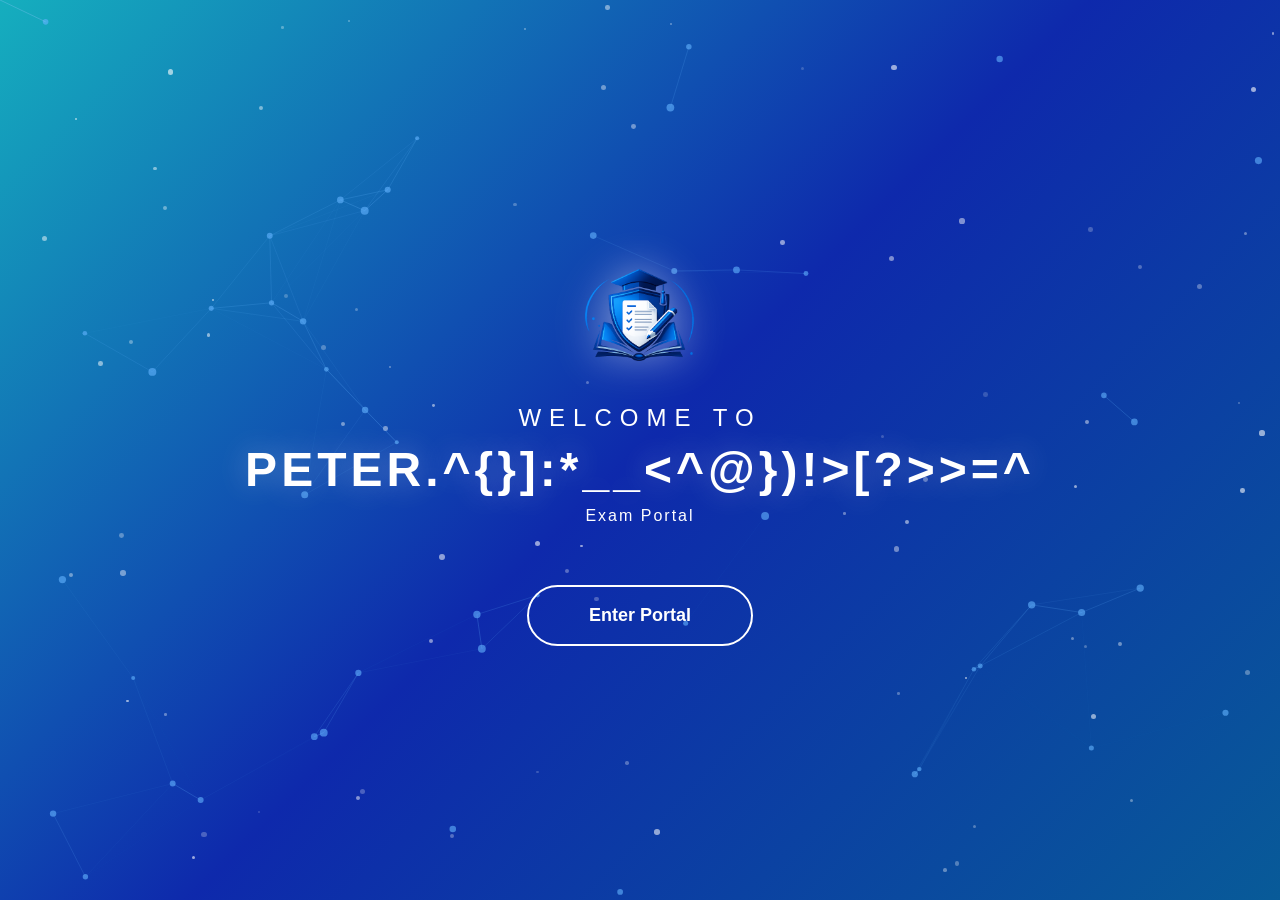
<file: index.html>
<!DOCTYPE html>
<html lang="en">
<head>
    <meta charset="UTF-8">
    <meta name="viewport" content="width=device-width, initial-scale=1.0">
    <title>School Portal - Student Examination System</title>
    <link rel="icon" type="image/png" href="assets/logo.png">
    <link rel="stylesheet" href="css/style.css">
    <link rel="stylesheet" href="css/animations.css">
</head>
<body>
    <!-- Welcome Screen -->
    <div id="welcome-screen" class="welcome-screen">
        <div class="welcome-content">
            <div class="logo-area">
                <div class="logo-icon">
                    <img src="assets/logo.png" alt="School Portal Logo" class="logo-img">
                </div>
                <h1 class="welcome-title">WELCOME TO</h1>
                <h2 class="welcome-subtitle">PETER HARVARD INT'L SCHOOLS</h2>
                <p class="welcome-description">Exam Portal</p>
            </div>
            <button id="enter-btn" class="enter-button">
                <span class="button-text">Enter Portal</span>
                <div class="button-glow"></div>
            </button>
        </div>
        <div class="particles-container" id="welcome-particles"></div>
    </div>

    <!-- Scanner Animation -->
    <div id="scanner-screen" class="scanner-screen hidden">
        <div class="scanner-container">
            <div class="scanner-ring ring-1"></div>
            <div class="scanner-ring ring-2"></div>
            <div class="scanner-ring ring-3"></div>
            <div class="scanner-center">
                <div class="scanner-core"></div>
            </div>
            <div class="scanner-particles" id="scanner-particles"></div>
        </div>
        <div class="scanner-text">
            <div class="scanner-label">SYSTEM ACCESS</div>
            <div class="scanner-percentage" id="scanner-percentage">0%</div>
        </div>
        <div class="scanner-light-rays"></div>
    </div>

    <script src="js/welcome.js"></script>
</body>
</html>
</file>
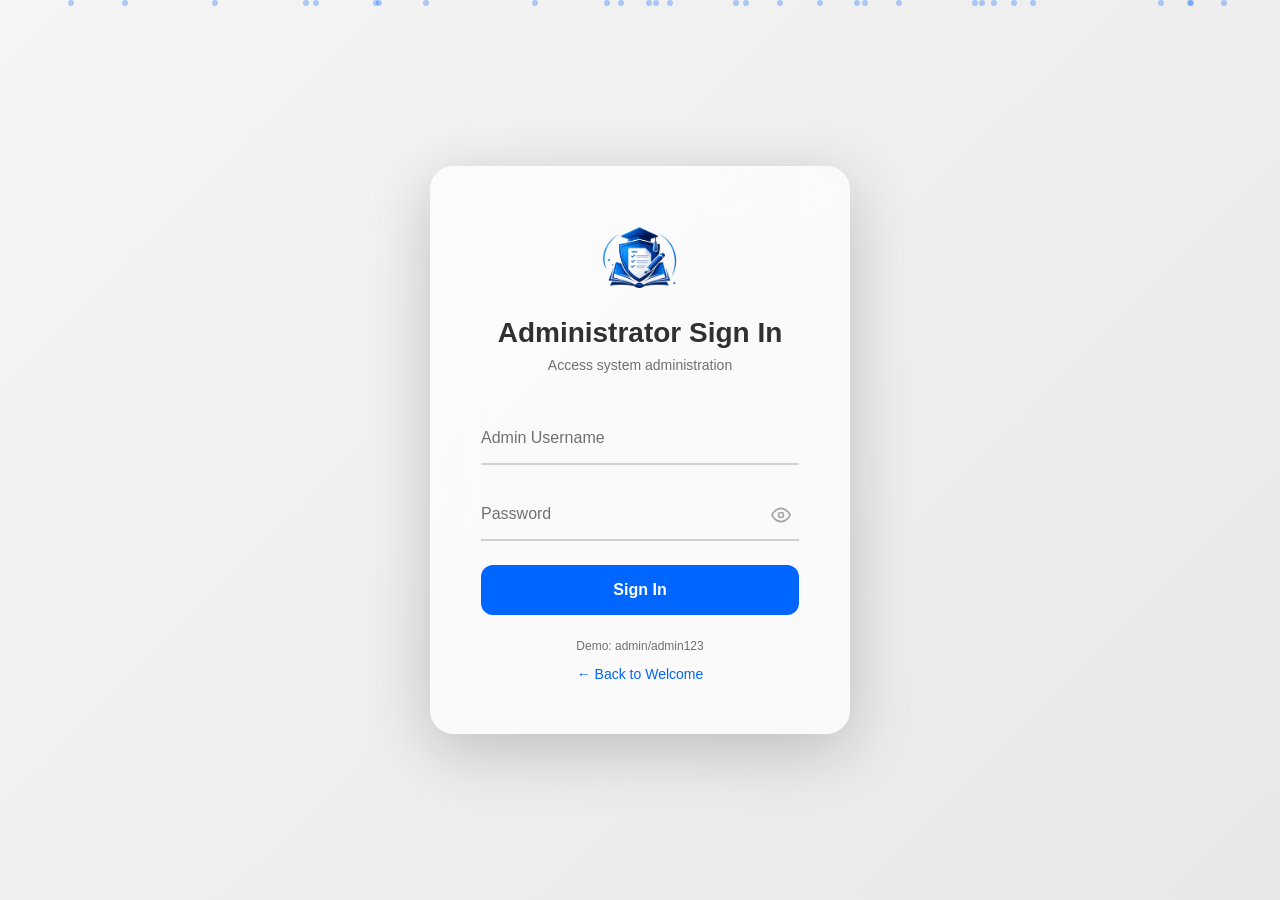
<file: admin-dashboard.html>
<!DOCTYPE html>
<html lang="en">
<head>
    <meta charset="UTF-8">
    <meta name="viewport" content="width=device-width, initial-scale=1.0">
    <title>Admin Dashboard - School Portal</title>
    <link rel="icon" type="image/png" href="assets/logo.png">
    <link rel="stylesheet" href="css/style.css">
    <link rel="stylesheet" href="css/dashboard.css">
    <link rel="stylesheet" href="css/animations.css">
</head>
<body>
    <div class="dashboard">
        <div class="dashboard-sidebar">
            <div class="sidebar-header">
                <div class="sidebar-logo">
                    <img src="assets/logo.png" alt="School Portal Logo" class="sidebar-logo-img">
                </div>
                <h3 class="sidebar-title">Admin Portal</h3>
            </div>
            <nav class="sidebar-nav">
                <div class="nav-item active" data-section="overview">
                    <span class="nav-icon">
                        <svg width="20" height="20" viewBox="0 0 24 24" fill="none" stroke="currentColor" stroke-width="2">
                            <rect x="3" y="3" width="18" height="18" rx="2" ry="2"></rect>
                            <line x1="3" y1="9" x2="21" y2="9"></line>
                            <line x1="9" y1="21" x2="9" y2="9"></line>
                        </svg>
                    </span>
                    <span class="nav-text">Overview</span>
                </div>
                <div class="nav-item" data-section="users">
                    <span class="nav-icon">
                        <svg width="20" height="20" viewBox="0 0 24 24" fill="none" stroke="currentColor" stroke-width="2">
                            <path d="M17 21v-2a4 4 0 0 0-4-4H5a4 4 0 0 0-4 4v2"></path>
                            <circle cx="9" cy="7" r="4"></circle>
                            <path d="M23 21v-2a4 4 0 0 0-3-3.87"></path>
                            <path d="M16 3.13a4 4 0 0 1 0 7.75"></path>
                        </svg>
                    </span>
                    <span class="nav-text">Users</span>
                </div>
                <div class="nav-item" data-section="teachers">
                    <span class="nav-icon">
                        <svg width="20" height="20" viewBox="0 0 24 24" fill="none" stroke="currentColor" stroke-width="2">
                            <path d="M17 21v-2a4 4 0 0 0-4-4H5a4 4 0 0 0-4 4v2"></path>
                            <circle cx="9" cy="7" r="4"></circle>
                            <path d="M23 21v-2a4 4 0 0 0-3-3.87"></path>
                            <path d="M16 3.13a4 4 0 0 1 0 7.75"></path>
                        </svg>
                    </span>
                    <span class="nav-text">Teachers</span>
                </div>
                <div class="nav-item" data-section="settings">
                    <span class="nav-icon">
                        <svg width="20" height="20" viewBox="0 0 24 24" fill="none" stroke="currentColor" stroke-width="2">
                            <circle cx="12" cy="12" r="3"></circle>
                            <path d="M19.4 15a1.65 1.65 0 0 0 .33 1.82l.06.06a2 2 0 0 1 0 2.83 2 2 0 0 1-2.83 0l-.06-.06a1.65 1.65 0 0 0-1.82-.33 1.65 1.65 0 0 0-1 1.51V21a2 2 0 0 1-2 2 2 2 0 0 1-2-2v-.09A1.65 1.65 0 0 0 9 19.4a1.65 1.65 0 0 0-1.82.33l-.06.06a2 2 0 0 1-2.83 0 2 2 0 0 1 0-2.83l.06-.06a1.65 1.65 0 0 0 .33-1.82 1.65 1.65 0 0 0-1.51-1H3a2 2 0 0 1-2-2 2 2 0 0 1 2-2h.09A1.65 1.65 0 0 0 4.6 9a1.65 1.65 0 0 0-.33-1.82l-.06-.06a2 2 0 0 1 0-2.83 2 2 0 0 1 2.83 0l.06.06a1.65 1.65 0 0 0 1.82.33H9a1.65 1.65 0 0 0 1-1.51V3a2 2 0 0 1 2-2 2 2 0 0 1 2 2v.09a1.65 1.65 0 0 0 1 1.51 1.65 1.65 0 0 0 1.82-.33l.06-.06a2 2 0 0 1 2.83 0 2 2 0 0 1 0 2.83l-.06.06a1.65 1.65 0 0 0-.33 1.82A1.65 1.65 0 0 0 19.4 15z"></path>
                        </svg>
                    </span>
                    <span class="nav-text">Settings</span>
                </div>
                <div class="nav-item" data-section="backup">
                    <span class="nav-icon">
                        <svg width="20" height="20" viewBox="0 0 24 24" fill="none" stroke="currentColor" stroke-width="2">
                            <path d="M19 21H5a2 2 0 0 1-2-2V5a2 2 0 0 1 2-2h11l5 5v11a2 2 0 0 1-2 2z"></path>
                            <polyline points="17 21 17 13 7 13 7 21"></polyline>
                            <polyline points="7 3 7 8 15 8"></polyline>
                        </svg>
                    </span>
                    <span class="nav-text">Backup</span>
                </div>
            </nav>
            <div class="sidebar-footer">
                <div class="user-info">
                    <div class="user-avatar">
                        <svg width="20" height="20" viewBox="0 0 24 24" fill="none" stroke="currentColor" stroke-width="2">
                            <circle cx="12" cy="12" r="3"></circle>
                            <path d="M19.4 15a1.65 1.65 0 0 0 .33 1.82l.06.06a2 2 0 0 1 0 2.83 2 2 0 0 1-2.83 0l-.06-.06a1.65 1.65 0 0 0-1.82-.33 1.65 1.65 0 0 0-1 1.51V21a2 2 0 0 1-2 2 2 2 0 0 1-2-2v-.09A1.65 1.65 0 0 0 9 19.4a1.65 1.65 0 0 0-1.82.33l-.06.06a2 2 0 0 1-2.83 0 2 2 0 0 1 0-2.83l.06-.06a1.65 1.65 0 0 0 .33-1.82 1.65 1.65 0 0 0-1.51-1H3a2 2 0 0 1-2-2 2 2 0 0 1 2-2h.09A1.65 1.65 0 0 0 4.6 9a1.65 1.65 0 0 0-.33-1.82l-.06-.06a2 2 0 0 1 0-2.83 2 2 0 0 1 2.83 0l.06.06a1.65 1.65 0 0 0 1.82.33H9a1.65 1.65 0 0 0 1-1.51V3a2 2 0 0 1 2-2 2 2 0 0 1 2 2v.09a1.65 1.65 0 0 0 1 1.51 1.65 1.65 0 0 0 1.82-.33l.06-.06a2 2 0 0 1 2.83 0 2 2 0 0 1 0 2.83l-.06.06a1.65 1.65 0 0 0-.33 1.82A1.65 1.65 0 0 0 19.4 15z"></path>
                        </svg>
                    </div>
                    <div class="user-details">
                        <p class="user-name">Administrator</p>
                        <p class="user-role">Admin</p>
                    </div>
                </div>
                <button class="logout-button" id="admin-logout">
                    <span class="logout-icon">
                        <svg width="16" height="16" viewBox="0 0 24 24" fill="none" stroke="currentColor" stroke-width="2">
                            <path d="M9 21H5a2 2 0 0 1-2-2V5a2 2 0 0 1 2-2h4"></path>
                            <polyline points="16 17 21 12 16 7"></polyline>
                            <line x1="21" y1="12" x2="9" y2="12"></line>
                        </svg>
                    </span>
                    <span>Logout</span>
                </button>
            </div>
        </div>
        <div class="dashboard-main">
            <div class="dashboard-header">
                <h1 class="page-title" id="admin-page-title">Overview</h1>
            </div>
            <div class="dashboard-content" id="admin-content">
                <!-- Overview Section -->
                <div class="content-section active" id="admin-overview-section">
                    <div class="stats-grid">
                        <div class="stat-card">
                            <div class="stat-icon users-icon">
                                <svg width="24" height="24" viewBox="0 0 24 24" fill="none" stroke="currentColor" stroke-width="2">
                                    <path d="M17 21v-2a4 4 0 0 0-4-4H5a4 4 0 0 0-4 4v2"></path>
                                    <circle cx="9" cy="7" r="4"></circle>
                                    <path d="M23 21v-2a4 4 0 0 0-3-3.87"></path>
                                    <path d="M16 3.13a4 4 0 0 1 0 7.75"></path>
                                </svg>
                            </div>
                            <div class="stat-content">
                                <h3 class="stat-value" id="total-users">0</h3>
                                <p class="stat-label">Total Users</p>
                            </div>
                        </div>
                        <div class="stat-card">
                            <div class="stat-icon teachers-icon">
                                <svg width="24" height="24" viewBox="0 0 24 24" fill="none" stroke="currentColor" stroke-width="2">
                                    <path d="M17 21v-2a4 4 0 0 0-4-4H5a4 4 0 0 0-4 4v2"></path>
                                    <circle cx="9" cy="7" r="4"></circle>
                                    <path d="M23 21v-2a4 4 0 0 0-3-3.87"></path>
                                    <path d="M16 3.13a4 4 0 0 1 0 7.75"></path>
                                </svg>
                            </div>
                            <div class="stat-content">
                                <h3 class="stat-value" id="total-teachers">0</h3>
                                <p class="stat-label">Teachers</p>
                            </div>
                        </div>
                        <div class="stat-card">
                            <div class="stat-icon students-admin-icon">
                                <svg width="24" height="24" viewBox="0 0 24 24" fill="none" stroke="currentColor" stroke-width="2">
                                    <path d="M17 21v-2a4 4 0 0 0-4-4H5a4 4 0 0 0-4 4v2"></path>
                                    <circle cx="9" cy="7" r="4"></circle>
                                </svg>
                            </div>
                            <div class="stat-content">
                                <h3 class="stat-value" id="total-students-admin">0</h3>
                                <p class="stat-label">Students</p>
                            </div>
                        </div>
                        <div class="stat-card">
                            <div class="stat-icon exams-admin-icon">
                                <svg width="24" height="24" viewBox="0 0 24 24" fill="none" stroke="currentColor" stroke-width="2">
                                    <path d="M14 2H6a2 2 0 0 0-2 2v16a2 2 0 0 0 2 2h12a2 2 0 0 0 2-2V8z"></path>
                                    <polyline points="14 2 14 8 20 8"></polyline>
                                    <line x1="16" y1="13" x2="8" y2="13"></line>
                                    <line x1="16" y1="17" x2="8" y2="17"></line>
                                    <polyline points="10 9 9 9 8 9"></polyline>
                                </svg>
                            </div>
                            <div class="stat-content">
                                <h3 class="stat-value" id="total-exams-admin">0</h3>
                                <p class="stat-label">Total Exams</p>
                            </div>
                        </div>
                    </div>
                </div>
                <!-- Users Section -->
                <div class="content-section" id="admin-users-section">
                    <div class="section-header">
                        <h2>All Users</h2>
                    </div>
                    <div class="table-container">
                        <table class="data-table">
                            <thead>
                                <tr>
                                    <th>Username</th>
                                    <th>Role</th>
                                    <th>Status</th>
                                    <th>Actions</th>
                                </tr>
                            </thead>
                            <tbody id="users-table-body"></tbody>
                        </table>
                    </div>
                </div>
                <!-- Teachers Section -->
                <div class="content-section" id="admin-teachers-section">
                    <div class="section-header">
                        <h2>Teacher Accounts</h2>
                        <button class="primary-button" id="add-teacher-btn">Add Teacher</button>
                    </div>
                    <div class="table-container">
                        <table class="data-table">
                            <thead>
                                <tr>
                                    <th>Username</th>
                                    <th>Email</th>
                                    <th>Created</th>
                                    <th>Actions</th>
                                </tr>
                            </thead>
                            <tbody id="teachers-table-body"></tbody>
                        </table>
                    </div>
                </div>
                <!-- Settings Section -->
                <div class="content-section" id="admin-settings-section">
                    <div class="section-header">
                        <h2>System Settings</h2>
                    </div>
                    <div class="settings-form">
                        <div class="setting-group">
                            <label>System Name</label>
                            <input type="text" class="setting-input" value="School Portal">
                        </div>
                        <div class="setting-group">
                            <label>Default Exam Duration (minutes)</label>
                            <input type="number" class="setting-input" value="60">
                        </div>
                        <div class="setting-group">
                            <label>Passing Score (%)</label>
                            <input type="number" class="setting-input" value="50">
                        </div>
                        <button class="primary-button">Save Settings</button>
                    </div>
                </div>
                <!-- Backup Section -->
                <div class="content-section" id="admin-backup-section">
                    <div class="section-header">
                        <h2>Backup & Restore</h2>
                    </div>
                    <div class="backup-actions">
                        <button class="primary-button" id="backup-btn">Create Backup</button>
                        <button class="secondary-button" id="restore-btn">Restore Backup</button>
                    </div>
                    <div class="backup-info">
                        <p>Last backup: Never</p>
                    </div>
                </div>
            </div>
        </div>
    </div>

    <!-- Modal Container -->
    <div id="modal-container" class="modal-container hidden">
        <div class="modal-overlay"></div>
        <div class="modal-content" id="modal-content"></div>
    </div>

    <script src="js/database.js"></script>
    <script src="js/admin-dashboard.js"></script>
</body>
</html>
</file>
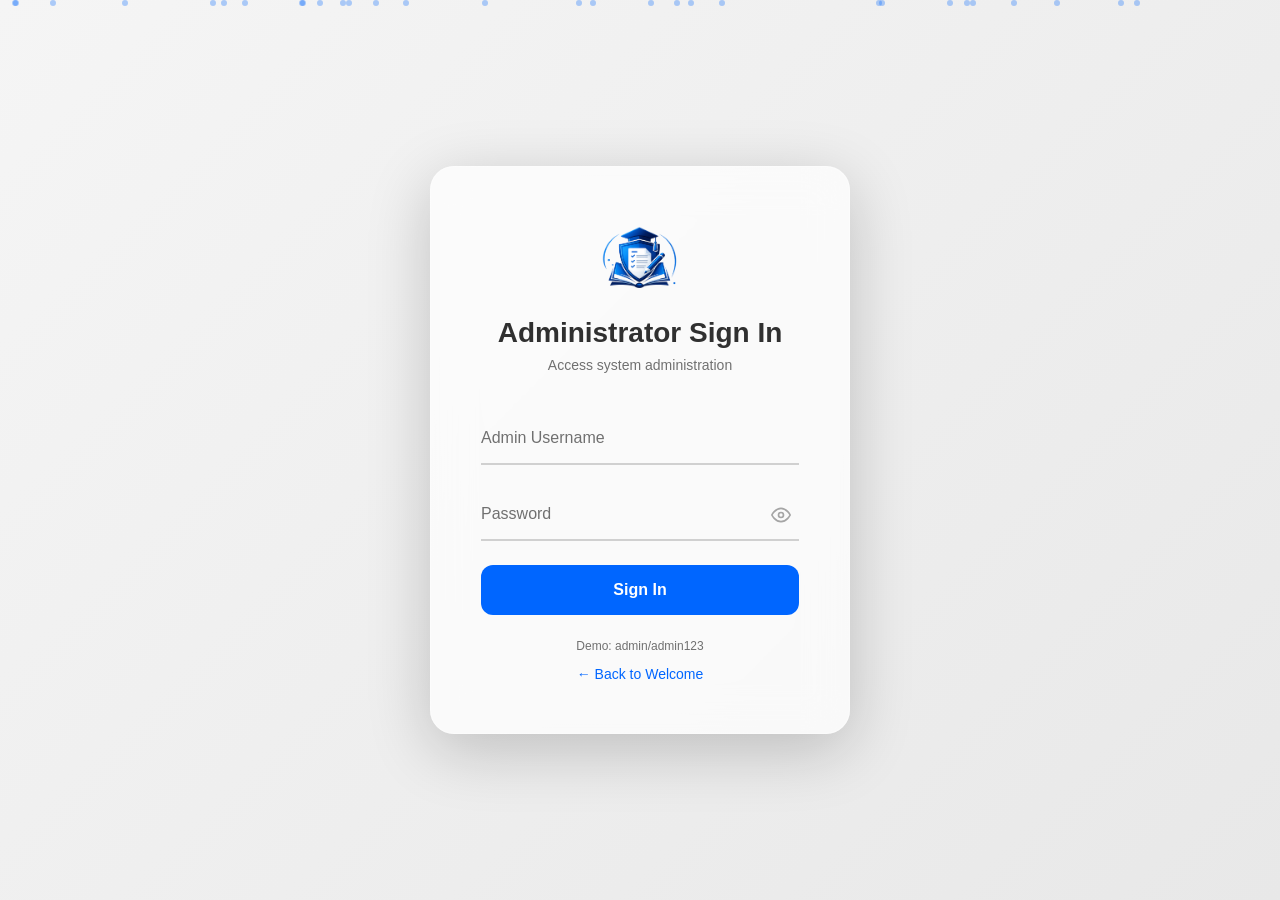
<file: admin-login.html>
<!DOCTYPE html>
<html lang="en">
<head>
    <meta charset="UTF-8">
    <meta name="viewport" content="width=device-width, initial-scale=1.0">
    <title>Admin Login - School Portal</title>
    <link rel="icon" type="image/png" href="assets/logo.png">
    <link rel="stylesheet" href="css/style.css">
    <link rel="stylesheet" href="css/animations.css">
</head>
<body>
    <div class="login-screen">
        <div class="login-background">
            <div class="login-particles" id="login-particles"></div>
        </div>
        <div class="login-card">
            <div class="login-header">
                <div class="login-logo">
                    <img src="assets/logo.png" alt="School Portal Logo" class="login-logo-img">
                </div>
                <h2 class="login-title">Administrator Sign In</h2>
                <p class="login-subtitle">Access system administration</p>
            </div>
            <form id="login-form" class="login-form">
                <div class="input-group">
                    <input type="text" id="username" class="input-field" placeholder=" " required>
                    <label class="input-label">Admin Username</label>
                    <div class="input-underline"></div>
                </div>
                <div class="input-group">
                    <input type="password" id="password" class="input-field" placeholder=" " required>
                    <label class="input-label">Password</label>
                    <div class="input-underline"></div>
                    <button type="button" class="show-password-btn" onclick="togglePassword('password')">
                        <svg width="20" height="20" viewBox="0 0 24 24" fill="none" stroke="currentColor" stroke-width="2">
                            <path d="M1 12s4-8 11-8 11 8 11 8-4 8-11 8-11-8-11-8z"></path>
                            <circle cx="12" cy="12" r="3"></circle>
                        </svg>
                    </button>
                </div>
                <button type="submit" class="login-button">
                    <span class="button-text">Sign In</span>
                    <div class="button-loader"></div>
                    <div class="button-ripple"></div>
                </button>
            </form>
            <div class="login-footer">
                <p class="demo-credentials">Demo: admin/admin123</p>
                <a href="index.html" class="back-link">← Back to Welcome</a>
            </div>
        </div>
    </div>

    <script src="js/database.js"></script>
    <script src="js/admin-login.js"></script>
</body>
</html>
</file>
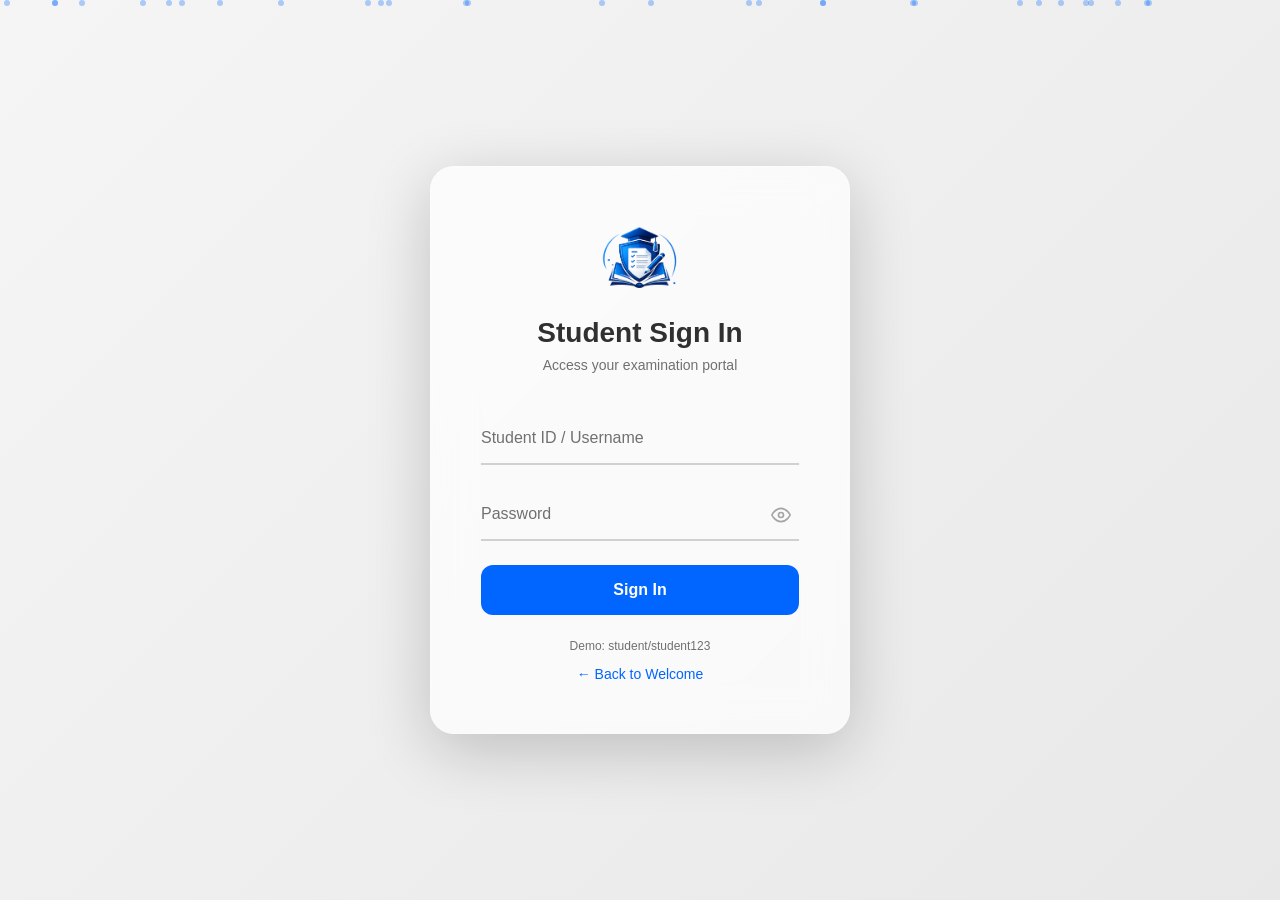
<file: exam.html>
<!DOCTYPE html>
<html lang="en">
<head>
    <meta charset="UTF-8">
    <meta name="viewport" content="width=device-width, initial-scale=1.0">
    <title>Examination - School Portal</title>
    <link rel="stylesheet" href="css/style.css">
    <link rel="stylesheet" href="css/dashboard.css">
    <link rel="stylesheet" href="css/animations.css">
</head>
<body>
    <div class="exam-interface">
        <div class="exam-header">
            <div class="exam-info">
                <h2 class="exam-title" id="current-exam-title">Exam Title</h2>
                <p class="exam-subject" id="current-exam-subject">Subject</p>
            </div>
            <div class="exam-timer">
                <span class="timer-icon">⏱️</span>
                <span class="timer-display" id="exam-timer">00:00:00</span>
            </div>
            <button class="submit-exam-button" id="submit-exam-btn">Submit Exam</button>
        </div>
        <div class="exam-body">
            <div class="question-area">
                <div class="question-header">
                    <span class="question-number" id="current-question-number">Question 1</span>
                    <span class="question-progress" id="question-progress">1/10</span>
                </div>
                <div class="question-content">
                    <p class="question-text" id="question-text">Question text goes here?</p>
                </div>
                <div class="options-container" id="options-container"></div>
            </div>
            <div class="question-nav">
                <div class="nav-buttons">
                    <button class="nav-button prev-button" id="prev-question">Previous</button>
                    <button class="nav-button next-button" id="next-question">Next</button>
                </div>
                <div class="question-palette" id="question-palette"></div>
            </div>
        </div>
    </div>

    <!-- Submit Confirmation Modal -->
    <div id="modal-container" class="modal-container hidden">
        <div class="modal-overlay"></div>
        <div class="modal-content" id="modal-content"></div>
    </div>

    <script src="js/database.js"></script>
    <script src="js/exam.js"></script>
</body>
</html>
</file>
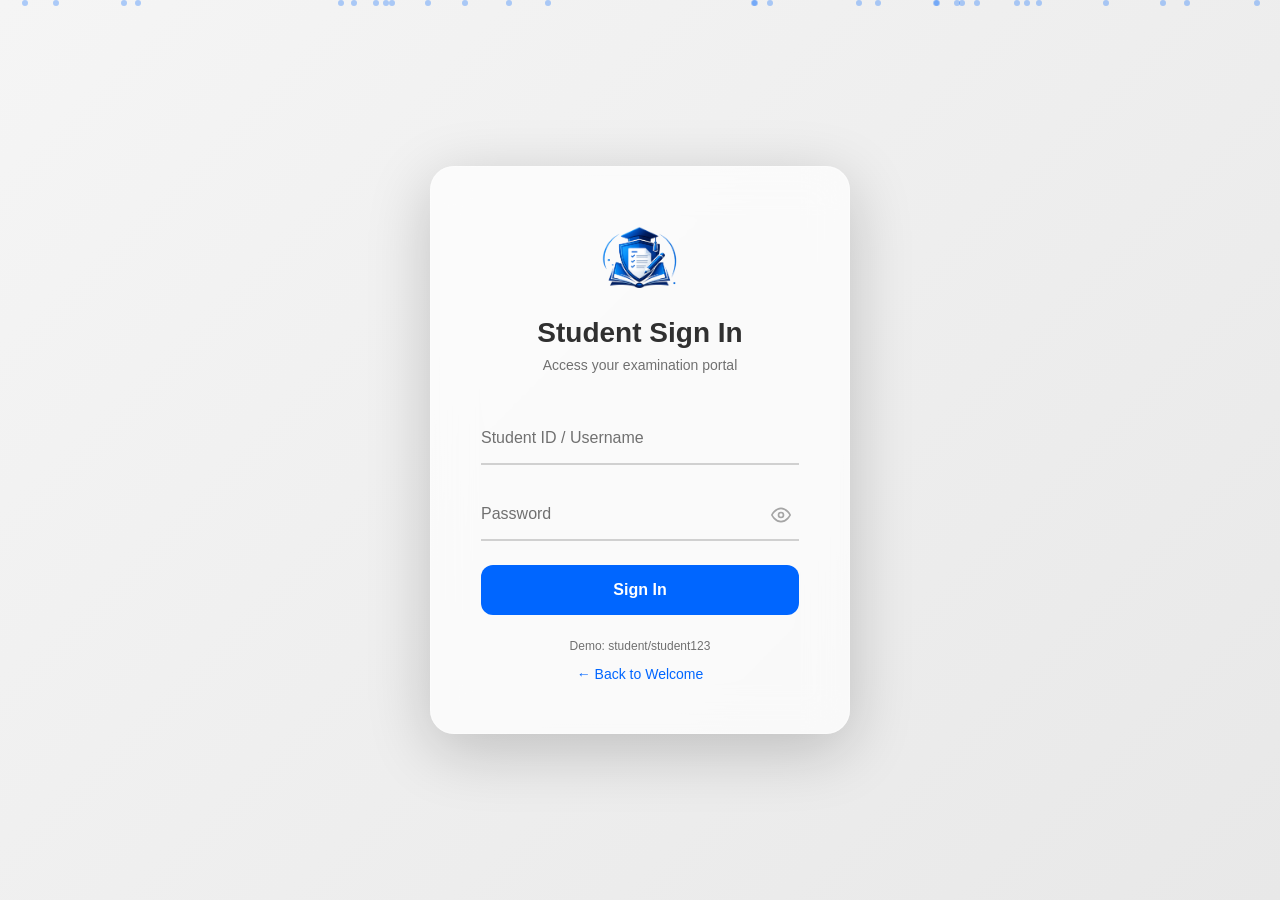
<file: student-dashboard.html>
<!DOCTYPE html>
<html lang="en">
<head>
    <meta charset="UTF-8">
    <meta name="viewport" content="width=device-width, initial-scale=1.0">
    <title>Student Dashboard - School Portal</title>
    <link rel="icon" type="image/png" href="assets/logo.png">
    <link rel="stylesheet" href="css/style.css">
    <link rel="stylesheet" href="css/dashboard.css">
    <link rel="stylesheet" href="css/animations.css">
</head>
<body>
    <div class="student-dashboard">
        <div class="student-header">
            <div class="student-logo">
                <img src="assets/logo.png" alt="School Portal Logo" class="student-logo-img">
            </div>
            <h1 class="student-title">Student Portal</h1>
            <div class="student-user">
                <span class="student-avatar">
                    <svg width="20" height="20" viewBox="0 0 24 24" fill="none" stroke="currentColor" stroke-width="2">
                        <path d="M20 21v-2a4 4 0 0 0-4-4H8a4 4 0 0 0-4 4v2"></path>
                        <circle cx="12" cy="7" r="4"></circle>
                    </svg>
                </span>
                <span class="student-name" id="student-name">Student</span>
                <button class="logout-button-small" id="student-logout">Logout</button>
            </div>
        </div>
        <div class="student-content">
            <div class="student-welcome">
                <h2>Welcome back!</h2>
                <p>Ready to take your examinations?</p>
            </div>
            <div class="student-sections">
                <div class="student-section">
                    <h3>Available Exams</h3>
                    <div class="exams-list" id="student-exams-list">
                        <div class="no-exams">
                            <p>No available exams at the moment</p>
                        </div>
                    </div>
                </div>
                <div class="student-section">
                    <h3>Recent Results</h3>
                    <div class="results-list" id="student-results-list">
                        <div class="no-results">
                            <p>No results yet</p>
                        </div>
                    </div>
                </div>
            </div>
        </div>
    </div>

    <!-- Modal Container -->
    <div id="modal-container" class="modal-container hidden">
        <div class="modal-overlay"></div>
        <div class="modal-content" id="modal-content"></div>
    </div>

    <script src="js/database.js"></script>
    <script src="js/student-dashboard.js"></script>
</body>
</html>
</file>
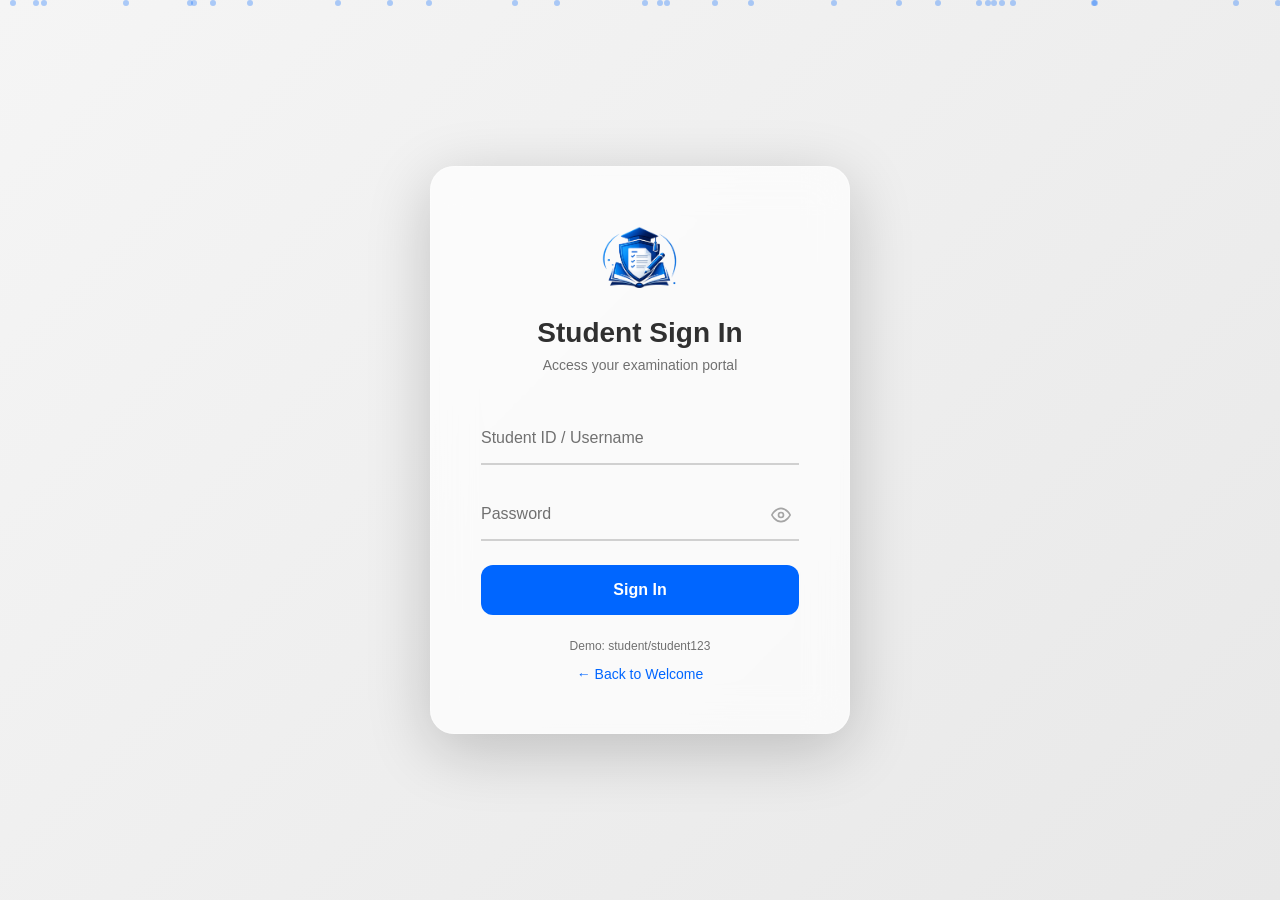
<file: student-login.html>
<!DOCTYPE html>
<html lang="en">
<head>
    <meta charset="UTF-8">
    <meta name="viewport" content="width=device-width, initial-scale=1.0">
    <title>Student Login - School Portal</title>
    <link rel="icon" type="image/png" href="assets/logo.png">
    <link rel="stylesheet" href="css/style.css">
    <link rel="stylesheet" href="css/animations.css">
</head>
<body>
    <div class="login-screen">
        <div class="login-background">
            <div class="login-particles" id="login-particles"></div>
        </div>
        <div class="login-card">
            <div class="login-header">
                <div class="login-logo">
                    <img src="assets/logo.png" alt="School Portal Logo" class="login-logo-img">
                </div>
                <h2 class="login-title">Student Sign In</h2>
                <p class="login-subtitle">Access your examination portal</p>
            </div>
            <form id="login-form" class="login-form">
                <div class="input-group">
                    <input type="text" id="username" class="input-field" placeholder=" " required>
                    <label class="input-label">Student ID / Username</label>
                    <div class="input-underline"></div>
                </div>
                <div class="input-group">
                    <input type="password" id="password" class="input-field" placeholder=" " required>
                    <label class="input-label">Password</label>
                    <div class="input-underline"></div>
                    <button type="button" class="show-password-btn" onclick="togglePassword('password')">
                        <svg width="20" height="20" viewBox="0 0 24 24" fill="none" stroke="currentColor" stroke-width="2">
                            <path d="M1 12s4-8 11-8 11 8 11 8-4 8-11 8-11-8-11-8z"></path>
                            <circle cx="12" cy="12" r="3"></circle>
                        </svg>
                    </button>
                </div>
                <button type="submit" class="login-button">
                    <span class="button-text">Sign In</span>
                    <div class="button-loader"></div>
                    <div class="button-ripple"></div>
                </button>
            </form>
            <div class="login-footer">
                <p class="demo-credentials">Demo: student/student123</p>
                <a href="index.html" class="back-link">← Back to Welcome</a>
            </div>
        </div>
    </div>

    <script src="js/database.js"></script>
    <script src="js/student-login.js"></script>
</body>
</html>
</file>
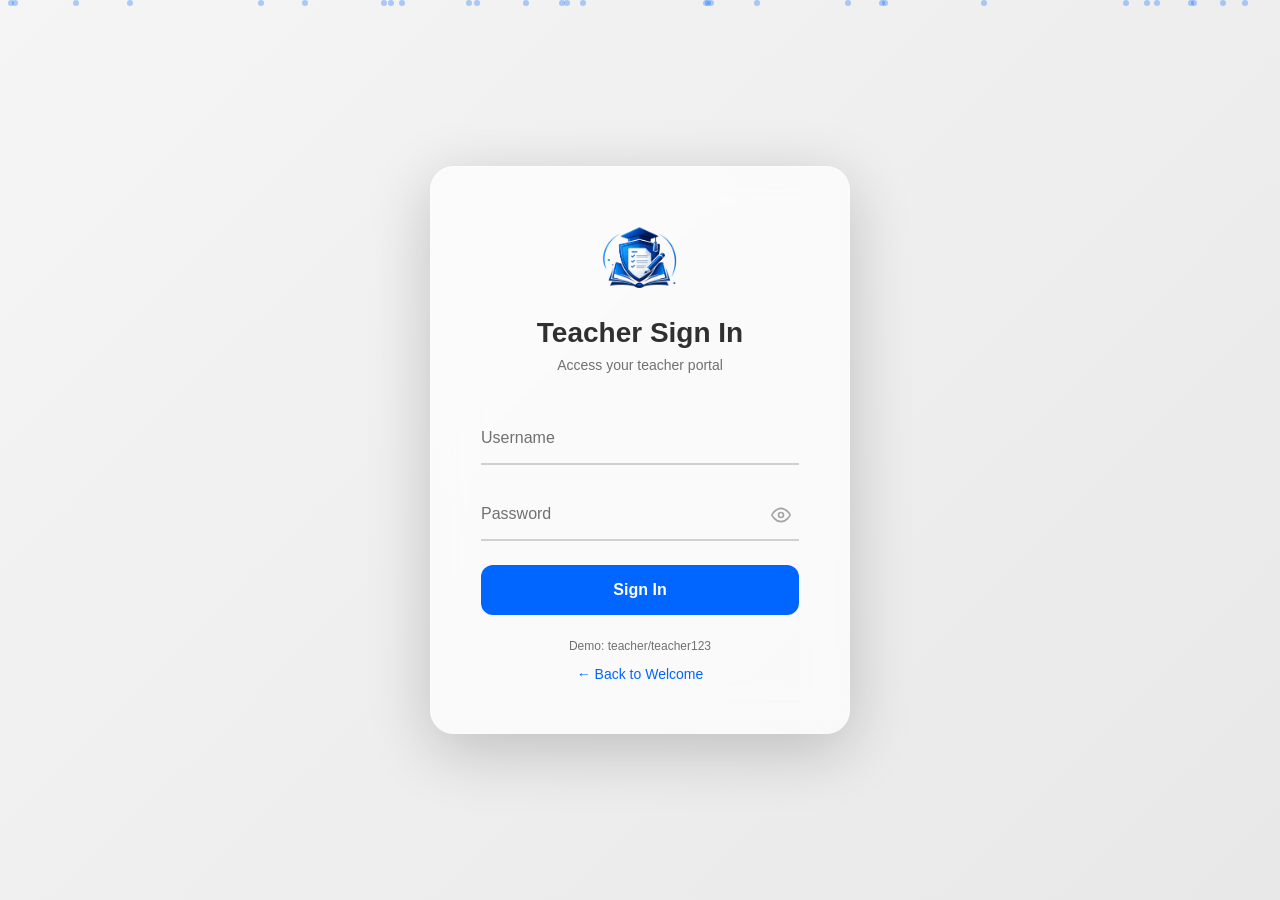
<file: teacher-dashboard.html>
<!DOCTYPE html>
<html lang="en">
<head>
    <meta charset="UTF-8">
    <meta name="viewport" content="width=device-width, initial-scale=1.0">
    <title>Teacher Dashboard - School Portal</title>
    <link rel="icon" type="image/png" href="assets/logo.png">
    <link rel="stylesheet" href="css/style.css">
    <link rel="stylesheet" href="css/dashboard.css">
    <link rel="stylesheet" href="css/animations.css">
</head>
<body>
    <div class="dashboard">
        <div class="dashboard-sidebar">
            <div class="sidebar-header">
                <div class="sidebar-logo">
                    <img src="assets/logo.png" alt="School Portal Logo" class="sidebar-logo-img">
                </div>
                <h3 class="sidebar-title">School Portal</h3>
            </div>
            <nav class="sidebar-nav">
                <div class="nav-item active" data-section="dashboard">
                    <span class="nav-icon">
                        <svg width="20" height="20" viewBox="0 0 24 24" fill="none" stroke="currentColor" stroke-width="2">
                            <rect x="3" y="3" width="18" height="18" rx="2" ry="2"></rect>
                            <line x1="3" y1="9" x2="21" y2="9"></line>
                            <line x1="9" y1="21" x2="9" y2="9"></line>
                        </svg>
                    </span>
                    <span class="nav-text">Dashboard</span>
                </div>
                <div class="nav-item" data-section="students">
                    <span class="nav-icon">
                        <svg width="20" height="20" viewBox="0 0 24 24" fill="none" stroke="currentColor" stroke-width="2">
                            <path d="M17 21v-2a4 4 0 0 0-4-4H5a4 4 0 0 0-4 4v2"></path>
                            <circle cx="9" cy="7" r="4"></circle>
                            <path d="M23 21v-2a4 4 0 0 0-3-3.87"></path>
                            <path d="M16 3.13a4 4 0 0 1 0 7.75"></path>
                        </svg>
                    </span>
                    <span class="nav-text">Students</span>
                </div>
                <div class="nav-item" data-section="exams">
                    <span class="nav-icon">
                        <svg width="20" height="20" viewBox="0 0 24 24" fill="none" stroke="currentColor" stroke-width="2">
                            <path d="M14 2H6a2 2 0 0 0-2 2v16a2 2 0 0 0 2 2h12a2 2 0 0 0 2-2V8z"></path>
                            <polyline points="14 2 14 8 20 8"></polyline>
                            <line x1="16" y1="13" x2="8" y2="13"></line>
                            <line x1="16" y1="17" x2="8" y2="17"></line>
                            <polyline points="10 9 9 9 8 9"></polyline>
                        </svg>
                    </span>
                    <span class="nav-text">Examinations</span>
                </div>
                <div class="nav-item" data-section="monitoring">
                    <span class="nav-icon">
                        <svg width="20" height="20" viewBox="0 0 24 24" fill="none" stroke="currentColor" stroke-width="2">
                            <path d="M1 12s4-8 11-8 11 8 11 8-4 8-11 8-11-8-11-8z"></path>
                            <circle cx="12" cy="12" r="3"></circle>
                        </svg>
                    </span>
                    <span class="nav-text">Live Monitor</span>
                </div>
                <div class="nav-item" data-section="results">
                    <span class="nav-icon">
                        <svg width="20" height="20" viewBox="0 0 24 24" fill="none" stroke="currentColor" stroke-width="2">
                            <line x1="18" y1="20" x2="18" y2="10"></line>
                            <line x1="12" y1="20" x2="12" y2="4"></line>
                            <line x1="6" y1="20" x2="6" y2="14"></line>
                        </svg>
                    </span>
                    <span class="nav-text">Results</span>
                </div>
            </nav>
            <div class="sidebar-footer">
                <div class="user-info">
                    <div class="user-avatar">
                        <svg width="20" height="20" viewBox="0 0 24 24" fill="none" stroke="currentColor" stroke-width="2">
                            <path d="M17 21v-2a4 4 0 0 0-4-4H5a4 4 0 0 0-4 4v2"></path>
                            <circle cx="9" cy="7" r="4"></circle>
                            <path d="M23 21v-2a4 4 0 0 0-3-3.87"></path>
                            <path d="M16 3.13a4 4 0 0 1 0 7.75"></path>
                        </svg>
                    </div>
                    <div class="user-details">
                        <p class="user-name" id="teacher-name">Teacher</p>
                        <p class="user-role">Teacher</p>
                    </div>
                </div>
                <button class="logout-button" id="teacher-logout">
                    <span class="logout-icon">
                        <svg width="16" height="16" viewBox="0 0 24 24" fill="none" stroke="currentColor" stroke-width="2">
                            <path d="M9 21H5a2 2 0 0 1-2-2V5a2 2 0 0 1 2-2h4"></path>
                            <polyline points="16 17 21 12 16 7"></polyline>
                            <line x1="21" y1="12" x2="9" y2="12"></line>
                        </svg>
                    </span>
                    <span>Logout</span>
                </button>
            </div>
        </div>
        <div class="dashboard-main">
            <div class="dashboard-header">
                <h1 class="page-title" id="teacher-page-title">Dashboard</h1>
                <div class="header-actions">
                    <div class="network-info" id="network-info">
                        <svg width="16" height="16" viewBox="0 0 24 24" fill="none" stroke="currentColor" stroke-width="2">
                            <rect x="2" y="2" width="20" height="8" rx="2" ry="2"></rect>
                            <rect x="2" y="14" width="20" height="8" rx="2" ry="2"></rect>
                            <line x1="6" y1="6" x2="6.01" y2="6"></line>
                            <line x1="6" y1="18" x2="6.01" y2="18"></line>
                        </svg>
                        <span id="network-path">http://localhost:3000</span>
                    </div>
                    <button class="action-button notification-btn">
                        <svg width="20" height="20" viewBox="0 0 24 24" fill="none" stroke="currentColor" stroke-width="2">
                            <path d="M18 8A6 6 0 0 0 6 8c0 7-3 9-3 9h18s-3-2-3-9"></path>
                            <path d="M13.73 21a2 2 0 0 1-3.46 0"></path>
                        </svg>
                        <span class="notification-badge">3</span>
                    </button>
                </div>
            </div>
            <div class="dashboard-content" id="teacher-content">
                <!-- Dashboard Section -->
                <div class="content-section active" id="teacher-dashboard-section">
                    <div class="stats-grid">
                        <div class="stat-card">
                            <div class="stat-icon students-icon">
                                <svg width="24" height="24" viewBox="0 0 24 24" fill="none" stroke="currentColor" stroke-width="2">
                                    <path d="M17 21v-2a4 4 0 0 0-4-4H5a4 4 0 0 0-4 4v2"></path>
                                    <circle cx="9" cy="7" r="4"></circle>
                                    <path d="M23 21v-2a4 4 0 0 0-3-3.87"></path>
                                    <path d="M16 3.13a4 4 0 0 1 0 7.75"></path>
                                </svg>
                            </div>
                            <div class="stat-content">
                                <h3 class="stat-value" id="total-students">0</h3>
                                <p class="stat-label">Total Students</p>
                            </div>
                        </div>
                        <div class="stat-card">
                            <div class="stat-icon exams-icon">
                                <svg width="24" height="24" viewBox="0 0 24 24" fill="none" stroke="currentColor" stroke-width="2">
                                    <path d="M14 2H6a2 2 0 0 0-2 2v16a2 2 0 0 0 2 2h12a2 2 0 0 0 2-2V8z"></path>
                                    <polyline points="14 2 14 8 20 8"></polyline>
                                    <line x1="16" y1="13" x2="8" y2="13"></line>
                                    <line x1="16" y1="17" x2="8" y2="17"></line>
                                    <polyline points="10 9 9 9 8 9"></polyline>
                                </svg>
                            </div>
                            <div class="stat-content">
                                <h3 class="stat-value" id="total-exams">0</h3>
                                <p class="stat-label">Total Exams</p>
                            </div>
                        </div>
                        <div class="stat-card">
                            <div class="stat-icon active-icon">
                                <svg width="24" height="24" viewBox="0 0 24 24" fill="none" stroke="currentColor" stroke-width="2">
                                    <circle cx="12" cy="12" r="10"></circle>
                                    <circle cx="12" cy="12" r="3"></circle>
                                </svg>
                            </div>
                            <div class="stat-content">
                                <h3 class="stat-value" id="active-exams">0</h3>
                                <p class="stat-label">Active Exams</p>
                            </div>
                        </div>
                        <div class="stat-card">
                            <div class="stat-icon submitted-icon">
                                <svg width="24" height="24" viewBox="0 0 24 24" fill="none" stroke="currentColor" stroke-width="2">
                                    <polyline points="20 6 9 17 4 12"></polyline>
                                </svg>
                            </div>
                            <div class="stat-content">
                                <h3 class="stat-value" id="submitted-exams">0</h3>
                                <p class="stat-label">Submitted Exams</p>
                            </div>
                        </div>
                    </div>
                </div>
                <!-- Students Section -->
                <div class="content-section" id="teacher-students-section">
                    <div class="section-header">
                        <h2>Student Management</h2>
                        <button class="primary-button" id="add-student-btn">Add Student</button>
                    </div>
                    <div class="search-bar">
                        <input type="text" class="search-input" id="student-search" placeholder="Search students...">
                    </div>
                    <div class="table-container">
                        <table class="data-table">
                            <thead>
                                <tr>
                                    <th>ID</th>
                                    <th>Name</th>
                                    <th>Email</th>
                                    <th>Class</th>
                                    <th>Actions</th>
                                </tr>
                            </thead>
                            <tbody id="students-table-body"></tbody>
                        </table>
                    </div>
                </div>
                <!-- Exams Section -->
                <div class="content-section" id="teacher-exams-section">
                    <div class="section-header">
                        <h2>Examination Management</h2>
                        <button class="primary-button" id="create-exam-btn">Create Exam</button>
                    </div>
                    <div class="table-container">
                        <table class="data-table">
                            <thead>
                                <tr>
                                    <th>Exam Name</th>
                                    <th>Subject</th>
                                    <th>Duration</th>
                                    <th>Questions</th>
                                    <th>Status</th>
                                    <th>Actions</th>
                                </tr>
                            </thead>
                            <tbody id="exams-table-body"></tbody>
                        </table>
                    </div>
                </div>
                <!-- Monitoring Section -->
                <div class="content-section" id="teacher-monitoring-section">
                    <div class="section-header">
                        <h2>Live Examination Monitoring</h2>
                    </div>
                    <div class="monitoring-grid" id="monitoring-grid">
                        <div class="no-active-exams">
                            <p>No active examinations at the moment</p>
                        </div>
                    </div>
                </div>
                <!-- Results Section -->
                <div class="content-section" id="teacher-results-section">
                    <div class="section-header">
                        <h2>Exam Results</h2>
                        <button class="primary-button" id="export-results-btn">Export Results</button>
                    </div>
                    <div class="results-summary">
                        <div class="summary-card">
                            <h3>Pass Rate</h3>
                            <div class="progress-bar">
                                <div class="progress-fill" id="pass-rate-bar" style="width: 0%"></div>
                            </div>
                            <p class="percentage" id="pass-rate-text">0%</p>
                        </div>
                        <div class="summary-card">
                            <h3>Average Score</h3>
                            <p class="average-score" id="average-score">0%</p>
                        </div>
                    </div>
                    <div class="table-container">
                        <table class="data-table">
                            <thead>
                                <tr>
                                    <th>Student</th>
                                    <th>Exam</th>
                                    <th>Score</th>
                                    <th>Status</th>
                                    <th>Date</th>
                                </tr>
                            </thead>
                            <tbody id="results-table-body"></tbody>
                        </table>
                    </div>
                </div>
            </div>
        </div>
    </div>

    <!-- Modal Container -->
    <div id="modal-container" class="modal-container hidden">
        <div class="modal-overlay"></div>
        <div class="modal-content" id="modal-content"></div>
    </div>

    <script src="js/database.js"></script>
    <script src="js/teacher-dashboard.js"></script>
</body>
</html>
</file>
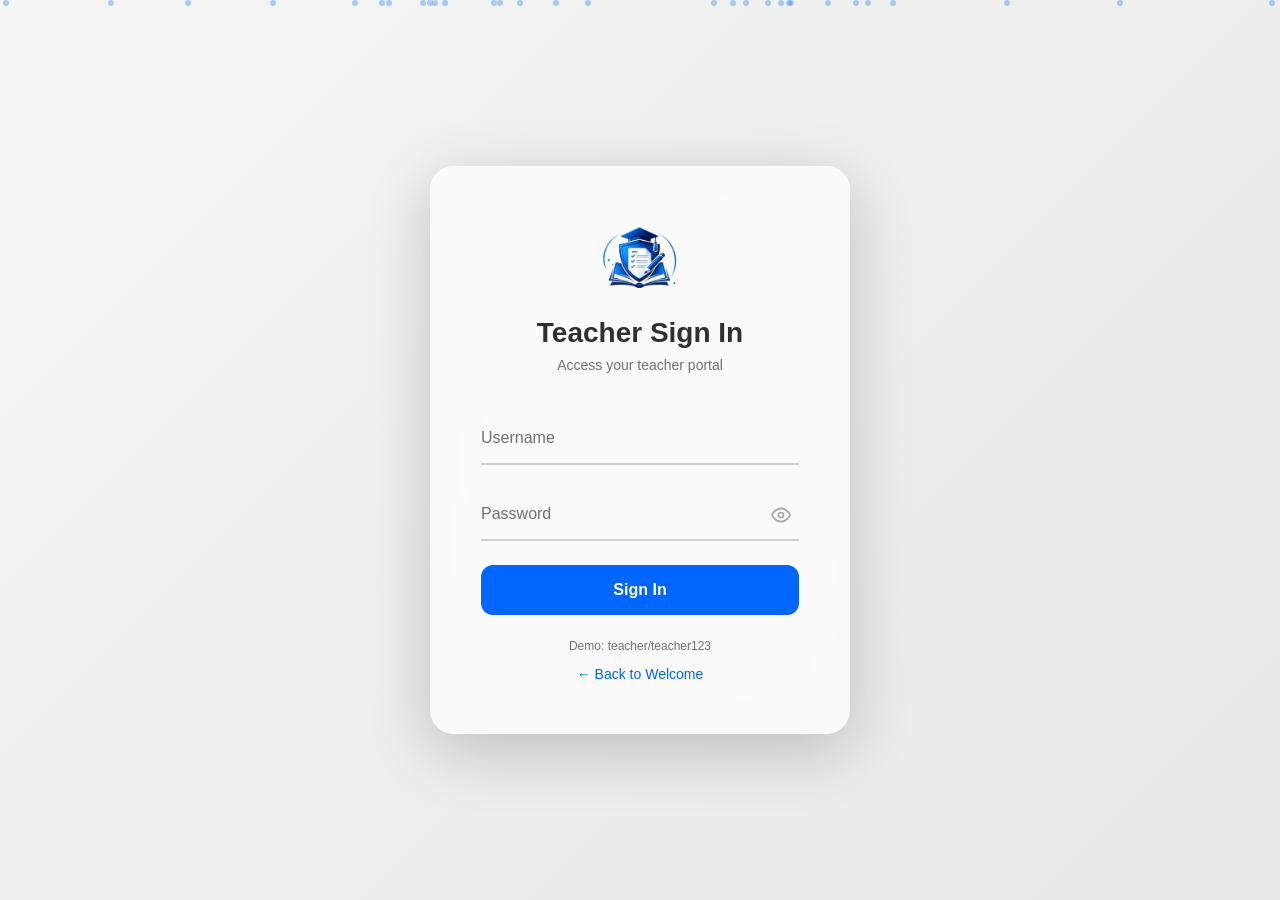
<file: teacher-login.html>
<!DOCTYPE html>
<html lang="en">
<head>
    <meta charset="UTF-8">
    <meta name="viewport" content="width=device-width, initial-scale=1.0">
    <title>Teacher Login - School Portal</title>
    <link rel="icon" type="image/png" href="assets/logo.png">
    <link rel="stylesheet" href="css/style.css">
    <link rel="stylesheet" href="css/animations.css">
</head>
<body>
    <div class="login-screen">
        <div class="login-background">
            <div class="login-particles" id="login-particles"></div>
        </div>
        <div class="login-card">
            <div class="login-header">
                <div class="login-logo">
                    <img src="assets/logo.png" alt="School Portal Logo" class="login-logo-img">
                </div>
                <h2 class="login-title">Teacher Sign In</h2>
                <p class="login-subtitle">Access your teacher portal</p>
            </div>
            <form id="login-form" class="login-form">
                <div class="input-group">
                    <input type="text" id="username" class="input-field" placeholder=" " required>
                    <label class="input-label">Username</label>
                    <div class="input-underline"></div>
                </div>
                <div class="input-group">
                    <input type="password" id="password" class="input-field" placeholder=" " required>
                    <label class="input-label">Password</label>
                    <div class="input-underline"></div>
                    <button type="button" class="show-password-btn" onclick="togglePassword('password')">
                        <svg width="20" height="20" viewBox="0 0 24 24" fill="none" stroke="currentColor" stroke-width="2">
                            <path d="M1 12s4-8 11-8 11 8 11 8-4 8-11 8-11-8-11-8z"></path>
                            <circle cx="12" cy="12" r="3"></circle>
                        </svg>
                    </button>
                </div>
                <button type="submit" class="login-button">
                    <span class="button-text">Sign In</span>
                    <div class="button-loader"></div>
                    <div class="button-ripple"></div>
                </button>
            </form>
            <div class="login-footer">
                <p class="demo-credentials">Demo: teacher/teacher123</p>
                <a href="index.html" class="back-link">← Back to Welcome</a>
            </div>
        </div>
    </div>

    <script src="js/database.js"></script>
    <script src="js/teacher-login.js"></script>
</body>
</html>
</file>
<file: css/style.css>
/* Reset and Base Styles */
* {
    margin: 0;
    padding: 0;
    box-sizing: border-box;
}

:root {
    --primary-blue: #0066FF;
    --primary-blue-light: #3385FF;
    --primary-blue-dark: #0044CC;
    --white: #FFFFFF;
    --gray-100: #F5F5F5;
    --gray-200: #E8E8E8;
    --gray-300: #D0D0D0;
    --gray-400: #A0A0A0;
    --gray-500: #707070;
    --gray-600: #505050;
    --gray-700: #303030;
    --gray-800: #202020;
    --gray-900: #101010;
    --success: #00CC66;
    --warning: #FF9900;
    --error: #FF3366;
    --shadow-sm: 0 2px 8px rgba(0, 0, 0, 0.08);
    --shadow-md: 0 4px 16px rgba(0, 0, 0, 0.12);
    --shadow-lg: 0 8px 32px rgba(0, 0, 0, 0.16);
    --shadow-xl: 0 16px 64px rgba(0, 0, 0, 0.2);
    --glass-bg: rgba(255, 255, 255, 0.7);
    --glass-border: rgba(255, 255, 255, 0.3);
    --transition-fast: 0.2s ease;
    --transition-normal: 0.3s ease;
    --transition-slow: 0.5s ease;
}

body {
    font-family: 'Segoe UI', Tahoma, Geneva, Verdana, sans-serif;
    background: var(--white);
    color: var(--gray-700);
    overflow: hidden;
    height: 100vh;
    width: 100vw;
}

/* Welcome Screen */
.welcome-screen {
    position: fixed;
    top: 0;
    left: 0;
    width: 100%;
    height: 100%;
    background: linear-gradient(135deg, var(--primary-blue) 0%, var(--primary-blue-dark) 100%);
    display: flex;
    align-items: center;
    justify-content: center;
    z-index: 1000;
}

.welcome-content {
    text-align: center;
    color: var(--white);
    z-index: 2;
}

.logo-area {
    margin-bottom: 60px;
}

.logo-icon {
    width: 120px;
    height: 120px;
    margin: 0 auto 30px;
}

.logo-img {
    width: 100%;
    height: 100%;
    object-fit: contain;
    filter: drop-shadow(0 0 20px rgba(255, 255, 255, 0.5));
    animation: logoFloat 4s ease-in-out infinite;
}

.welcome-title {
    font-size: 24px;
    font-weight: 300;
    letter-spacing: 8px;
    margin-bottom: 10px;
}

.welcome-subtitle {
    font-size: 48px;
    font-weight: 700;
    letter-spacing: 4px;
    text-shadow: 0 0 30px rgba(255, 255, 255, 0.3);
    margin-bottom: 10px;
}

.welcome-description {
    font-size: 16px;
    opacity: 0.8;
    letter-spacing: 2px;
}

.enter-button {
    position: relative;
    padding: 18px 60px;
    font-size: 18px;
    font-weight: 600;
    color: var(--white);
    background: transparent;
    border: 2px solid var(--white);
    border-radius: 50px;
    cursor: pointer;
    overflow: hidden;
    transition: all var(--transition-normal);
}

.enter-button:hover {
    background: var(--white);
    color: var(--primary-blue);
    transform: scale(1.05);
    box-shadow: 0 0 40px rgba(255, 255, 255, 0.4);
}

.button-glow {
    position: absolute;
    top: 50%;
    left: 50%;
    width: 0;
    height: 0;
    background: radial-gradient(circle, rgba(255, 255, 255, 0.3) 0%, transparent 70%);
    transform: translate(-50%, -50%);
    transition: width 0.6s ease, height 0.6s ease;
}

.enter-button:hover .button-glow {
    width: 300px;
    height: 300px;
}

.particles-container {
    position: absolute;
    top: 0;
    left: 0;
    width: 100%;
    height: 100%;
    overflow: hidden;
}

.particle {
    position: absolute;
    width: 4px;
    height: 4px;
    background: rgba(255, 255, 255, 0.6);
    border-radius: 50%;
}

/* Scanner Screen */
.scanner-screen {
    position: fixed;
    top: 0;
    left: 0;
    width: 100%;
    height: 100%;
    background: linear-gradient(135deg, var(--primary-blue) 0%, var(--primary-blue-dark) 100%);
    display: flex;
    align-items: center;
    justify-content: center;
    z-index: 1001;
}

.scanner-screen.hidden {
    display: none;
}

.scanner-container {
    position: relative;
    width: 300px;
    height: 300px;
}

.scanner-ring {
    position: absolute;
    top: 50%;
    left: 50%;
    transform: translate(-50%, -50%);
    border: 2px solid rgba(255, 255, 255, 0.3);
    border-radius: 50%;
}

.ring-1 {
    width: 100px;
    height: 100px;
}

.ring-2 {
    width: 180px;
    height: 180px;
    border-color: rgba(255, 255, 255, 0.5);
}

.ring-3 {
    width: 260px;
    height: 260px;
    border-color: rgba(255, 255, 255, 0.2);
}

.scanner-center {
    position: absolute;
    top: 50%;
    left: 50%;
    transform: translate(-50%, -50%);
    width: 60px;
    height: 60px;
}

.scanner-core {
    width: 100%;
    height: 100%;
    background: var(--white);
    border-radius: 50%;
    box-shadow: 0 0 30px rgba(255, 255, 255, 0.8);
}

.scanner-particles {
    position: absolute;
    top: 0;
    left: 0;
    width: 100%;
    height: 100%;
}

.scanner-particle {
    position: absolute;
    width: 3px;
    height: 3px;
    background: var(--white);
    border-radius: 50%;
}

.scanner-text {
    position: absolute;
    bottom: 100px;
    left: 50%;
    transform: translateX(-50%);
    text-align: center;
    color: var(--white);
}

.scanner-label {
    font-size: 14px;
    letter-spacing: 4px;
    margin-bottom: 10px;
    opacity: 0.8;
}

.scanner-percentage {
    font-size: 48px;
    font-weight: 700;
    text-shadow: 0 0 20px rgba(255, 255, 255, 0.5);
}

.scanner-light-rays {
    position: absolute;
    top: 0;
    left: 0;
    width: 100%;
    height: 100%;
    background: radial-gradient(circle at center, transparent 0%, rgba(0, 0, 0, 0.3) 100%);
}

/* Login Screen */
.login-screen {
    position: fixed;
    top: 0;
    left: 0;
    width: 100%;
    height: 100%;
    display: flex;
    align-items: center;
    justify-content: center;
}

.login-background {
    position: absolute;
    top: 0;
    left: 0;
    width: 100%;
    height: 100%;
    background: linear-gradient(135deg, var(--gray-100) 0%, var(--gray-200) 100%);
}

.login-particles {
    position: absolute;
    top: 0;
    left: 0;
    width: 100%;
    height: 100%;
    overflow: hidden;
}

.login-particle {
    position: absolute;
    width: 6px;
    height: 6px;
    background: var(--primary-blue);
    border-radius: 50%;
    opacity: 0.3;
}

.login-card {
    position: relative;
    width: 420px;
    padding: 50px;
    background: var(--glass-bg);
    backdrop-filter: blur(20px);
    -webkit-backdrop-filter: blur(20px);
    border: 1px solid var(--glass-border);
    border-radius: 24px;
    box-shadow: var(--shadow-xl);
    z-index: 2;
}

.login-header {
    text-align: center;
    margin-bottom: 40px;
}

.login-logo {
    width: 80px;
    height: 80px;
    margin: 0 auto 20px;
}

.login-logo-img {
    width: 100%;
    height: 100%;
    object-fit: contain;
}

.login-title {
    font-size: 28px;
    font-weight: 700;
    color: var(--gray-700);
    margin-bottom: 8px;
}

.login-subtitle {
    font-size: 14px;
    color: var(--gray-500);
}

.input-group {
    position: relative;
    margin-bottom: 24px;
}

.show-password-btn {
    position: absolute;
    right: 0;
    top: 50%;
    transform: translateY(-50%);
    background: none;
    border: none;
    cursor: pointer;
    padding: 8px;
    opacity: 0.5;
    transition: opacity var(--transition-normal);
    display: flex;
    align-items: center;
    justify-content: center;
}

.show-password-btn:hover {
    opacity: 1;
}

.show-password-btn svg {
    width: 20px;
    height: 20px;
    stroke: var(--gray-600);
}

.input-field {
    width: 100%;
    padding: 16px 0;
    font-size: 16px;
    background: transparent;
    border: none;
    border-bottom: 2px solid var(--gray-300);
    outline: none;
    transition: border-color var(--transition-normal);
}

.input-field:focus {
    border-bottom-color: var(--primary-blue);
}

.input-field:focus + .input-label,
.input-field:not(:placeholder-shown) + .input-label {
    top: -8px;
    font-size: 12px;
    color: var(--primary-blue);
}

.input-label {
    position: absolute;
    top: 16px;
    left: 0;
    font-size: 16px;
    color: var(--gray-500);
    pointer-events: none;
    transition: all var(--transition-normal);
}

.input-underline {
    position: absolute;
    bottom: 0;
    left: 0;
    width: 0;
    height: 2px;
    background: var(--primary-blue);
    transition: width var(--transition-normal);
}

.input-field:focus ~ .input-underline {
    width: 100%;
}

.login-button {
    position: relative;
    width: 100%;
    padding: 16px;
    font-size: 16px;
    font-weight: 600;
    color: var(--white);
    background: var(--primary-blue);
    border: none;
    border-radius: 12px;
    cursor: pointer;
    overflow: hidden;
    transition: all var(--transition-normal);
}

.login-button:hover {
    background: var(--primary-blue-light);
    transform: translateY(-2px);
    box-shadow: var(--shadow-lg);
}

.login-button:active {
    transform: translateY(0);
}

.button-loader {
    position: absolute;
    top: 50%;
    left: 50%;
    width: 24px;
    height: 24px;
    border: 3px solid rgba(255, 255, 255, 0.3);
    border-top-color: var(--white);
    border-radius: 50%;
    transform: translate(-50%, -50%);
    opacity: 0;
    transition: opacity var(--transition-normal);
}

.login-button.loading .button-loader {
    opacity: 1;
    animation: spin 1s linear infinite;
}

.login-button.loading .button-text {
    opacity: 0;
}

.button-ripple {
    position: absolute;
    top: 50%;
    left: 50%;
    width: 0;
    height: 0;
    background: rgba(255, 255, 255, 0.3);
    border-radius: 50%;
    transform: translate(-50%, -50%);
    transition: width 0.6s ease, height 0.6s ease;
}

.login-button:active .button-ripple {
    width: 300px;
    height: 300px;
}

.login-footer {
    margin-top: 24px;
    text-align: center;
}

.demo-credentials {
    font-size: 12px;
    color: var(--gray-500);
    margin-bottom: 12px;
}

.back-link {
    font-size: 14px;
    color: var(--primary-blue);
    text-decoration: none;
    transition: color var(--transition-normal);
}

.back-link:hover {
    color: var(--primary-blue-dark);
}

/* Utility Classes */
.hidden {
    display: none !important;
}

/* Buttons */
.primary-button {
    padding: 12px 24px;
    font-size: 14px;
    font-weight: 600;
    color: var(--white);
    background: var(--primary-blue);
    border: none;
    border-radius: 8px;
    cursor: pointer;
    transition: all var(--transition-normal);
}

.primary-button:hover {
    background: var(--primary-blue-light);
    transform: translateY(-2px);
    box-shadow: var(--shadow-md);
}

.secondary-button {
    padding: 12px 24px;
    font-size: 14px;
    font-weight: 600;
    color: var(--gray-700);
    background: var(--white);
    border: 2px solid var(--gray-300);
    border-radius: 8px;
    cursor: pointer;
    transition: all var(--transition-normal);
}

.secondary-button:hover {
    border-color: var(--primary-blue);
    color: var(--primary-blue);
}

.action-button {
    position: relative;
    width: 40px;
    height: 40px;
    background: var(--white);
    border: none;
    border-radius: 50%;
    cursor: pointer;
    transition: all var(--transition-normal);
}

.action-button:hover {
    background: var(--gray-100);
    transform: scale(1.1);
}

.notification-badge {
    position: absolute;
    top: -4px;
    right: -4px;
    min-width: 18px;
    height: 18px;
    padding: 0 6px;
    font-size: 11px;
    font-weight: 700;
    color: var(--white);
    background: var(--error);
    border-radius: 9px;
    display: flex;
    align-items: center;
    justify-content: center;
}

/* Modal */
.modal-container {
    position: fixed;
    top: 0;
    left: 0;
    width: 100%;
    height: 100%;
    z-index: 2000;
    display: flex;
    align-items: center;
    justify-content: center;
}

.modal-container.hidden {
    display: none;
}

.modal-overlay {
    position: absolute;
    top: 0;
    left: 0;
    width: 100%;
    height: 100%;
    background: rgba(0, 0, 0, 0.5);
    backdrop-filter: blur(4px);
}

.modal-content {
    position: relative;
    max-width: 600px;
    max-height: 80vh;
    overflow-y: auto;
    background: var(--white);
    border-radius: 16px;
    box-shadow: var(--shadow-xl);
    padding: 32px;
}

/* Scrollbar */
::-webkit-scrollbar {
    width: 8px;
}

::-webkit-scrollbar-track {
    background: var(--gray-100);
}

::-webkit-scrollbar-thumb {
    background: var(--gray-400);
    border-radius: 4px;
}

::-webkit-scrollbar-thumb:hover {
    background: var(--gray-500);
}
</file>
<file: css/animations.css>
/* Animations */

@keyframes logoFloat {
    0%, 100% {
        transform: translateY(0);
    }
    50% {
        transform: translateY(-10px);
    }
}

@keyframes fadeInUp {
    from {
        opacity: 0;
        transform: translateY(30px);
    }
    to {
        opacity: 1;
        transform: translateY(0);
    }
}

@keyframes ringRotate {
    from {
        transform: translate(-50%, -50%) rotate(0deg);
    }
    to {
        transform: translate(-50%, -50%) rotate(360deg);
    }
}

@keyframes corePulse {
    0%, 100% {
        transform: scale(1);
        opacity: 1;
    }
    50% {
        transform: scale(1.2);
        opacity: 0.8;
    }
}

@keyframes scannerParticleOrbit {
    from {
        transform: rotate(0deg) translateX(150px) rotate(0deg);
    }
    to {
        transform: rotate(360deg) translateX(150px) rotate(-360deg);
    }
}

@keyframes particleFloat {
    0% {
        transform: translateY(100vh) rotate(0deg);
        opacity: 0;
    }
    10% {
        opacity: 1;
    }
    90% {
        opacity: 1;
    }
    100% {
        transform: translateY(-100vh) rotate(720deg);
        opacity: 0;
    }
}

@keyframes loginParticleFloat {
    0% {
        transform: translateY(100vh) translateX(0);
        opacity: 0;
    }
    10% {
        opacity: 0.3;
    }
    90% {
        opacity: 0.3;
    }
    100% {
        transform: translateY(-100vh) translateX(100px);
        opacity: 0;
    }
}

@keyframes spin {
    from {
        transform: translate(-50%, -50%) rotate(0deg);
    }
    to {
        transform: translate(-50%, -50%) rotate(360deg);
    }
}

@keyframes slideInLeft {
    from {
        transform: translateX(-100%);
        opacity: 0;
    }
    to {
        transform: translateX(0);
        opacity: 1;
    }
}

@keyframes slideInRight {
    from {
        transform: translateX(100%);
        opacity: 0;
    }
    to {
        transform: translateX(0);
        opacity: 1;
    }
}

@keyframes slideInUp {
    from {
        transform: translateY(100%);
        opacity: 0;
    }
    to {
        transform: translateY(0);
        opacity: 1;
    }
}

@keyframes slideInDown {
    from {
        transform: translateY(-100%);
        opacity: 0;
    }
    to {
        transform: translateY(0);
        opacity: 1;
    }
}

@keyframes fadeIn {
    from {
        opacity: 0;
    }
    to {
        opacity: 1;
    }
}

@keyframes fadeOut {
    from {
        opacity: 1;
    }
    to {
        opacity: 0;
    }
}

@keyframes scaleIn {
    from {
        transform: scale(0.8);
        opacity: 0;
    }
    to {
        transform: scale(1);
        opacity: 1;
    }
}

@keyframes scaleOut {
    from {
        transform: scale(1);
        opacity: 1;
    }
    to {
        transform: scale(0.8);
        opacity: 0;
    }
}

@keyframes bounce {
    0%, 20%, 50%, 80%, 100% {
        transform: translateY(0);
    }
    40% {
        transform: translateY(-20px);
    }
    60% {
        transform: translateY(-10px);
    }
}

@keyframes shake {
    0%, 100% {
        transform: translateX(0);
    }
    10%, 30%, 50%, 70%, 90% {
        transform: translateX(-5px);
    }
    20%, 40%, 60%, 80% {
        transform: translateX(5px);
    }
}

@keyframes pulse {
    0%, 100% {
        transform: scale(1);
    }
    50% {
        transform: scale(1.05);
    }
}

@keyframes glow {
    0%, 100% {
        box-shadow: 0 0 5px var(--primary-blue);
    }
    50% {
        box-shadow: 0 0 20px var(--primary-blue), 0 0 30px var(--primary-blue);
    }
}

@keyframes countUp {
    from {
        opacity: 0;
        transform: translateY(20px);
    }
    to {
        opacity: 1;
        transform: translateY(0);
    }
}

@keyframes progressFill {
    from {
        width: 0%;
    }
    to {
        width: var(--progress-width);
    }
}

@keyframes modalOpen {
    from {
        transform: scale(0.9);
        opacity: 0;
    }
    to {
        transform: scale(1);
        opacity: 1;
    }
}

@keyframes modalClose {
    from {
        transform: scale(1);
        opacity: 1;
    }
    to {
        transform: scale(0.9);
        opacity: 0;
    }
}

@keyframes ripple {
    from {
        transform: scale(0);
        opacity: 1;
    }
    to {
        transform: scale(4);
        opacity: 0;
    }
}

@keyframes lightSweep {
    0% {
        transform: rotate(0deg);
    }
    100% {
        transform: rotate(360deg);
    }
}

/* Animation Classes */
.animate-fade-in {
    animation: fadeIn 0.5s ease forwards;
}

.animate-fade-out {
    animation: fadeOut 0.5s ease forwards;
}

.animate-slide-in-left {
    animation: slideInLeft 0.5s ease forwards;
}

.animate-slide-in-right {
    animation: slideInRight 0.5s ease forwards;
}

.animate-slide-in-up {
    animation: slideInUp 0.5s ease forwards;
}

.animate-slide-in-down {
    animation: slideInDown 0.5s ease forwards;
}

.animate-scale-in {
    animation: scaleIn 0.3s ease forwards;
}

.animate-scale-out {
    animation: scaleOut 0.3s ease forwards;
}

.animate-bounce {
    animation: bounce 1s ease;
}

.animate-shake {
    animation: shake 0.5s ease;
}

.animate-pulse {
    animation: pulse 2s ease infinite;
}

.animate-glow {
    animation: glow 2s ease infinite;
}

/* Staggered Animations */
.stagger-1 {
    animation-delay: 0.1s;
}

.stagger-2 {
    animation-delay: 0.2s;
}

.stagger-3 {
    animation-delay: 0.3s;
}

.stagger-4 {
    animation-delay: 0.4s;
}

.stagger-5 {
    animation-delay: 0.5s;
}

/* Transition Classes */
.transition-all {
    transition: all var(--transition-normal);
}

.transition-fast {
    transition: all var(--transition-fast);
}

.transition-slow {
    transition: all var(--transition-slow);
}
</file>
<file: css/dashboard.css>
/* Dashboard Styles */

.dashboard {
    position: fixed;
    top: 0;
    left: 0;
    width: 100%;
    height: 100%;
    display: flex;
    background: var(--gray-100);
}

/* Sidebar */
.dashboard-sidebar {
    width: 280px;
    background: var(--white);
    box-shadow: var(--shadow-md);
    display: flex;
    flex-direction: column;
    z-index: 10;
}

.sidebar-header {
    padding: 32px 24px;
    border-bottom: 1px solid var(--gray-200);
}

.sidebar-logo {
    width: 50px;
    height: 50px;
    margin-bottom: 16px;
}

.sidebar-logo-img {
    width: 100%;
    height: 100%;
    object-fit: contain;
}

.sidebar-title {
    font-size: 18px;
    font-weight: 700;
    color: var(--gray-700);
}

.sidebar-nav {
    flex: 1;
    padding: 24px 16px;
    overflow-y: auto;
}

.nav-item {
    display: flex;
    align-items: center;
    padding: 16px 20px;
    margin-bottom: 8px;
    border-radius: 12px;
    cursor: pointer;
    transition: all var(--transition-normal);
}

.nav-item:hover {
    background: var(--gray-100);
}

.nav-item.active {
    background: var(--primary-blue);
    color: var(--white);
}

.nav-icon {
    font-size: 20px;
    margin-right: 12px;
}

.nav-text {
    font-size: 14px;
    font-weight: 600;
}

.sidebar-footer {
    padding: 24px;
    border-top: 1px solid var(--gray-200);
}

.user-info {
    display: flex;
    align-items: center;
    margin-bottom: 16px;
}

.user-avatar {
    width: 40px;
    height: 40px;
    font-size: 20px;
    display: flex;
    align-items: center;
    justify-content: center;
    background: var(--gray-100);
    border-radius: 50%;
    margin-right: 12px;
}

.user-details {
    flex: 1;
}

.user-name {
    font-size: 14px;
    font-weight: 600;
    color: var(--gray-700);
    margin-bottom: 4px;
}

.user-role {
    font-size: 12px;
    color: var(--gray-500);
}

.logout-button {
    width: 100%;
    padding: 12px;
    display: flex;
    align-items: center;
    justify-content: center;
    background: var(--gray-100);
    border: none;
    border-radius: 8px;
    cursor: pointer;
    transition: all var(--transition-normal);
}

.logout-button:hover {
    background: var(--error);
    color: var(--white);
}

.logout-icon {
    margin-right: 8px;
}

/* Dashboard Main */
.dashboard-main {
    flex: 1;
    display: flex;
    flex-direction: column;
    overflow: hidden;
}

.dashboard-header {
    padding: 24px 32px;
    background: var(--white);
    box-shadow: var(--shadow-sm);
    display: flex;
    justify-content: space-between;
    align-items: center;
}

.page-title {
    font-size: 24px;
    font-weight: 700;
    color: var(--gray-700);
}

.header-actions {
    display: flex;
    gap: 12px;
    align-items: center;
}

.network-info {
    display: flex;
    align-items: center;
    gap: 8px;
    padding: 8px 16px;
    background: var(--gray-100);
    border-radius: 8px;
    font-size: 12px;
    color: var(--gray-600);
}

.network-info svg {
    color: var(--primary-blue);
}

.dashboard-content {
    flex: 1;
    padding: 32px;
    overflow-y: auto;
}

/* Content Sections */
.content-section {
    display: none;
}

.content-section.active {
    display: block;
    animation: fadeIn 0.3s ease;
}

/* Stats Grid */
.stats-grid {
    display: grid;
    grid-template-columns: repeat(auto-fit, minmax(250px, 1fr));
    gap: 24px;
}

.stat-card {
    background: var(--white);
    border-radius: 16px;
    padding: 24px;
    box-shadow: var(--shadow-md);
    display: flex;
    align-items: center;
    transition: all var(--transition-normal);
    animation: slideInUp 0.5s ease forwards;
    opacity: 0;
}

.stat-card:hover {
    transform: translateY(-4px);
    box-shadow: var(--shadow-lg);
}

.stat-icon {
    width: 60px;
    height: 60px;
    font-size: 28px;
    display: flex;
    align-items: center;
    justify-content: center;
    background: var(--gray-100);
    border-radius: 12px;
    margin-right: 16px;
}

.stat-content {
    flex: 1;
}

.stat-value {
    font-size: 32px;
    font-weight: 700;
    color: var(--gray-700);
    margin-bottom: 4px;
}

.stat-label {
    font-size: 14px;
    color: var(--gray-500);
}

/* Section Header */
.section-header {
    display: flex;
    justify-content: space-between;
    align-items: center;
    margin-bottom: 24px;
}

.section-header h2 {
    font-size: 20px;
    font-weight: 700;
    color: var(--gray-700);
}

/* Search Bar */
.search-bar {
    margin-bottom: 24px;
}

.search-input {
    width: 100%;
    padding: 16px 20px;
    font-size: 14px;
    background: var(--white);
    border: 2px solid var(--gray-200);
    border-radius: 12px;
    outline: none;
    transition: border-color var(--transition-normal);
}

.search-input:focus {
    border-color: var(--primary-blue);
}

/* Table */
.table-container {
    background: var(--white);
    border-radius: 16px;
    box-shadow: var(--shadow-md);
    overflow: hidden;
}

.data-table {
    width: 100%;
    border-collapse: collapse;
}

.data-table thead {
    background: var(--gray-100);
}

.data-table th {
    padding: 16px;
    text-align: left;
    font-size: 12px;
    font-weight: 600;
    color: var(--gray-600);
    text-transform: uppercase;
    letter-spacing: 0.5px;
}

.data-table td {
    padding: 16px;
    border-bottom: 1px solid var(--gray-200);
    font-size: 14px;
    color: var(--gray-700);
}

.data-table tbody tr:hover {
    background: var(--gray-50);
}

.data-table tbody tr:last-child td {
    border-bottom: none;
}

/* Results Summary */
.results-summary {
    display: grid;
    grid-template-columns: repeat(auto-fit, minmax(200px, 1fr));
    gap: 24px;
    margin-bottom: 24px;
}

.summary-card {
    background: var(--white);
    border-radius: 16px;
    padding: 24px;
    box-shadow: var(--shadow-md);
}

.summary-card h3 {
    font-size: 14px;
    color: var(--gray-500);
    margin-bottom: 16px;
}

.progress-bar {
    width: 100%;
    height: 8px;
    background: var(--gray-200);
    border-radius: 4px;
    overflow: hidden;
    margin-bottom: 8px;
}

.progress-fill {
    height: 100%;
    background: var(--success);
    border-radius: 4px;
    transition: width 1s ease;
}

.percentage {
    font-size: 24px;
    font-weight: 700;
    color: var(--gray-700);
}

.average-score {
    font-size: 32px;
    font-weight: 700;
    color: var(--primary-blue);
}

/* Monitoring Grid */
.monitoring-grid {
    display: grid;
    grid-template-columns: repeat(auto-fill, minmax(300px, 1fr));
    gap: 24px;
}

.no-active-exams,
.no-exams,
.no-results {
    text-align: center;
    padding: 60px 20px;
    color: var(--gray-500);
}

/* Student Dashboard */
.student-dashboard {
    height: 100vh;
    display: flex;
    flex-direction: column;
    background: var(--gray-100);
}

.student-header {
    padding: 24px 32px;
    background: var(--white);
    box-shadow: var(--shadow-md);
    display: flex;
    justify-content: space-between;
    align-items: center;
}

.student-logo {
    width: 50px;
    height: 50px;
}

.student-logo-img {
    width: 100%;
    height: 100%;
    object-fit: contain;
}

.student-title {
    font-size: 24px;
    font-weight: 700;
    color: var(--gray-700);
}

.student-user {
    display: flex;
    align-items: center;
    gap: 12px;
}

.student-avatar {
    width: 40px;
    height: 40px;
    font-size: 20px;
    display: flex;
    align-items: center;
    justify-content: center;
    background: var(--gray-100);
    border-radius: 50%;
}

.student-name {
    font-size: 14px;
    font-weight: 600;
    color: var(--gray-700);
}

.logout-button-small {
    padding: 8px 16px;
    font-size: 12px;
    font-weight: 600;
    color: var(--gray-700);
    background: var(--gray-100);
    border: none;
    border-radius: 6px;
    cursor: pointer;
    transition: all var(--transition-normal);
}

.logout-button-small:hover {
    background: var(--error);
    color: var(--white);
}

.student-content {
    flex: 1;
    padding: 32px;
    overflow-y: auto;
}

.student-welcome {
    margin-bottom: 32px;
}

.student-welcome h2 {
    font-size: 28px;
    font-weight: 700;
    color: var(--gray-700);
    margin-bottom: 8px;
}

.student-welcome p {
    font-size: 16px;
    color: var(--gray-500);
}

.student-sections {
    display: grid;
    grid-template-columns: repeat(auto-fit, minmax(400px, 1fr));
    gap: 24px;
}

.student-section {
    background: var(--white);
    border-radius: 16px;
    padding: 24px;
    box-shadow: var(--shadow-md);
}

.student-section h3 {
    font-size: 18px;
    font-weight: 700;
    color: var(--gray-700);
    margin-bottom: 20px;
}

.exams-list,
.results-list {
    display: flex;
    flex-direction: column;
    gap: 16px;
}

.exam-card,
.result-card {
    padding: 16px;
    background: var(--gray-100);
    border-radius: 12px;
    transition: all var(--transition-normal);
}

.exam-card:hover {
    background: var(--gray-200);
}

.exam-card h4 {
    font-size: 16px;
    font-weight: 600;
    color: var(--gray-700);
    margin-bottom: 8px;
}

.exam-card p {
    font-size: 14px;
    color: var(--gray-500);
    margin-bottom: 12px;
}

.exam-card .exam-actions {
    display: flex;
    gap: 12px;
}

.start-exam-btn {
    padding: 8px 16px;
    font-size: 12px;
    font-weight: 600;
    color: var(--white);
    background: var(--primary-blue);
    border: none;
    border-radius: 6px;
    cursor: pointer;
    transition: all var(--transition-normal);
}

.start-exam-btn:hover {
    background: var(--primary-blue-light);
}

.start-exam-btn:disabled {
    background: var(--gray-400);
    cursor: not-allowed;
}

.result-card h4 {
    font-size: 16px;
    font-weight: 600;
    color: var(--gray-700);
    margin-bottom: 8px;
}

.result-card .score {
    font-size: 24px;
    font-weight: 700;
    color: var(--primary-blue);
}

.result-card .status {
    font-size: 12px;
    font-weight: 600;
    padding: 4px 8px;
    border-radius: 4px;
    display: inline-block;
}

.result-card .status.pass {
    background: rgba(0, 204, 102, 0.1);
    color: var(--success);
}

.result-card .status.fail {
    background: rgba(255, 51, 102, 0.1);
    color: var(--error);
}

/* Exam Interface */
.exam-interface {
    height: 100vh;
    display: flex;
    flex-direction: column;
    background: var(--gray-100);
}

.exam-header {
    padding: 20px 32px;
    background: var(--white);
    box-shadow: var(--shadow-md);
    display: flex;
    justify-content: space-between;
    align-items: center;
}

.exam-info h2 {
    font-size: 20px;
    font-weight: 700;
    color: var(--gray-700);
    margin-bottom: 4px;
}

.exam-subject {
    font-size: 14px;
    color: var(--gray-500);
}

.exam-timer {
    display: flex;
    align-items: center;
    gap: 8px;
    padding: 12px 20px;
    background: var(--gray-100);
    border-radius: 8px;
}

.timer-icon {
    font-size: 18px;
}

.timer-display {
    font-size: 18px;
    font-weight: 700;
    color: var(--gray-700);
    font-family: 'Courier New', monospace;
}

.submit-exam-button {
    padding: 12px 24px;
    font-size: 14px;
    font-weight: 600;
    color: var(--white);
    background: var(--success);
    border: none;
    border-radius: 8px;
    cursor: pointer;
    transition: all var(--transition-normal);
}

.submit-exam-button:hover {
    background: #00E67A;
    transform: translateY(-2px);
    box-shadow: var(--shadow-md);
}

.exam-body {
    flex: 1;
    display: flex;
    padding: 32px;
    gap: 24px;
    overflow: hidden;
}

.question-area {
    flex: 1;
    background: var(--white);
    border-radius: 16px;
    padding: 32px;
    box-shadow: var(--shadow-md);
    overflow-y: auto;
}

.question-header {
    display: flex;
    justify-content: space-between;
    align-items: center;
    margin-bottom: 24px;
    padding-bottom: 16px;
    border-bottom: 2px solid var(--gray-200);
}

.question-number {
    font-size: 18px;
    font-weight: 700;
    color: var(--primary-blue);
}

.question-progress {
    font-size: 14px;
    color: var(--gray-500);
}

.question-content {
    margin-bottom: 32px;
}

.question-text {
    font-size: 18px;
    line-height: 1.6;
    color: var(--gray-700);
}

.options-container {
    display: flex;
    flex-direction: column;
    gap: 16px;
}

.option-item {
    display: flex;
    align-items: center;
    padding: 16px 20px;
    background: var(--gray-100);
    border: 2px solid var(--gray-200);
    border-radius: 12px;
    cursor: pointer;
    transition: all var(--transition-normal);
}

.option-item:hover {
    background: var(--gray-200);
    border-color: var(--primary-blue-light);
}

.option-item.selected {
    background: rgba(0, 102, 255, 0.05);
    border-color: var(--primary-blue);
}

.option-item input[type="radio"] {
    margin-right: 12px;
    width: 20px;
    height: 20px;
    accent-color: var(--primary-blue);
}

.option-label {
    font-size: 16px;
    color: var(--gray-700);
}

.question-nav {
    width: 300px;
    display: flex;
    flex-direction: column;
    gap: 16px;
}

.nav-buttons {
    display: flex;
    gap: 12px;
}

.nav-button {
    flex: 1;
    padding: 12px;
    font-size: 14px;
    font-weight: 600;
    color: var(--gray-700);
    background: var(--white);
    border: 2px solid var(--gray-300);
    border-radius: 8px;
    cursor: pointer;
    transition: all var(--transition-normal);
}

.nav-button:hover {
    border-color: var(--primary-blue);
    color: var(--primary-blue);
}

.nav-button:disabled {
    opacity: 0.5;
    cursor: not-allowed;
}

.question-palette {
    background: var(--white);
    border-radius: 16px;
    padding: 20px;
    box-shadow: var(--shadow-md);
    display: grid;
    grid-template-columns: repeat(5, 1fr);
    gap: 8px;
}

.palette-item {
    width: 40px;
    height: 40px;
    display: flex;
    align-items: center;
    justify-content: center;
    background: var(--gray-100);
    border: 2px solid var(--gray-200);
    border-radius: 8px;
    font-size: 14px;
    font-weight: 600;
    color: var(--gray-700);
    cursor: pointer;
    transition: all var(--transition-normal);
}

.palette-item:hover {
    background: var(--gray-200);
}

.palette-item.answered {
    background: var(--primary-blue);
    border-color: var(--primary-blue);
    color: var(--white);
}

.palette-item.current {
    border-color: var(--primary-blue);
    border-width: 3px;
}

/* Settings Form */
.settings-form {
    background: var(--white);
    border-radius: 16px;
    padding: 32px;
    box-shadow: var(--shadow-md);
}

.setting-group {
    margin-bottom: 24px;
}

.setting-group label {
    display: block;
    font-size: 14px;
    font-weight: 600;
    color: var(--gray-700);
    margin-bottom: 8px;
}

.setting-input {
    width: 100%;
    padding: 12px 16px;
    font-size: 14px;
    background: var(--gray-100);
    border: 2px solid var(--gray-200);
    border-radius: 8px;
    outline: none;
    transition: border-color var(--transition-normal);
}

.setting-input:focus {
    border-color: var(--primary-blue);
    background: var(--white);
}

/* Backup Actions */
.backup-actions {
    display: flex;
    gap: 16px;
    margin-bottom: 24px;
}

.backup-info {
    padding: 20px;
    background: var(--gray-100);
    border-radius: 8px;
}

.backup-info p {
    font-size: 14px;
    color: var(--gray-600);
}
</file>
